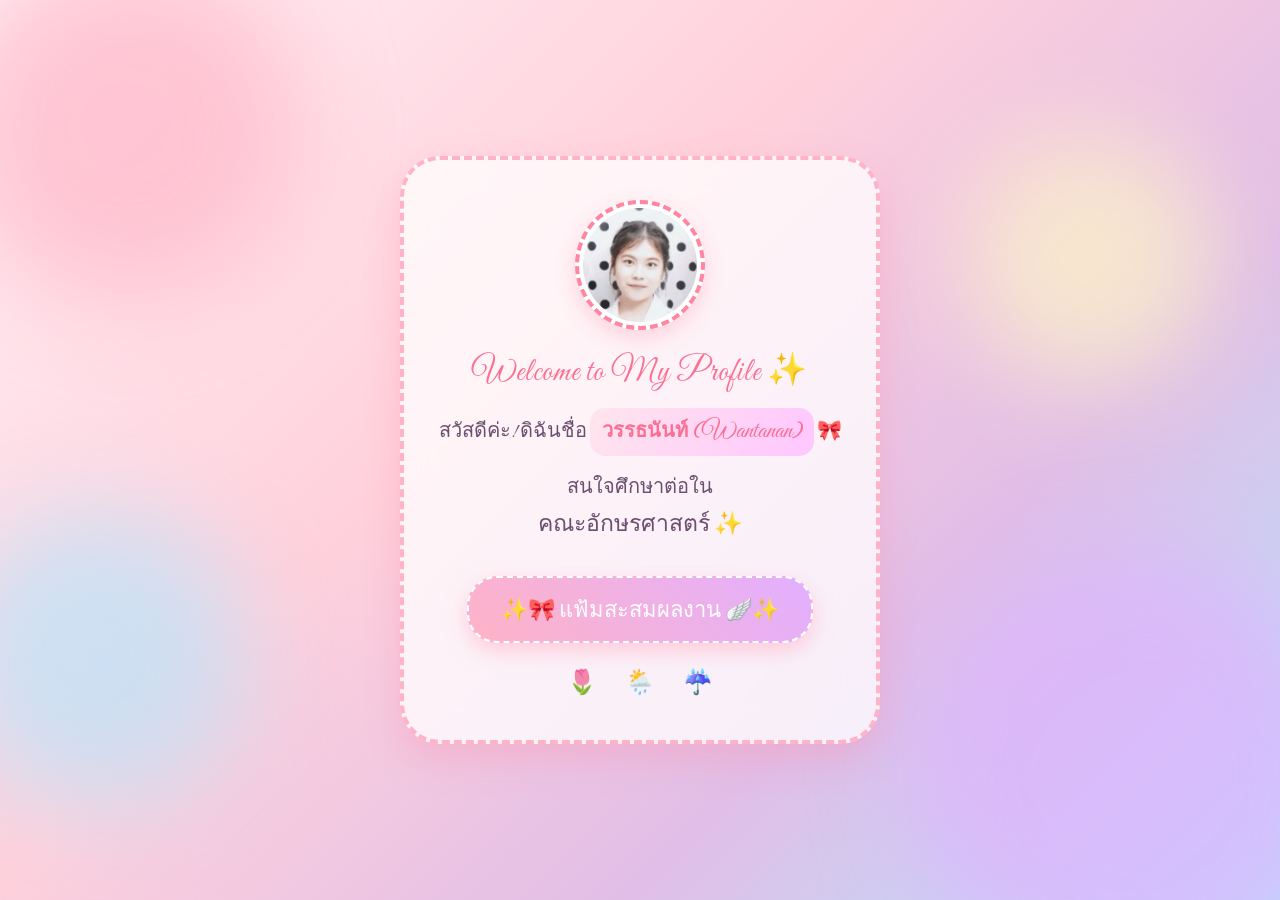
<file: index.html>
<!DOCTYPE html>
<html lang="th">
<head>
<meta charset="UTF-8">
<meta name="viewport" content="width=device-width, initial-scale=1.0">
<title>หน้าแนะนำตัวของวรรธนันท์ 🍭</title>
<link rel="stylesheet" href="https://fonts.googleapis.com/css2?family=Great+Vibes&display=swap">
<style>
  /* กำหนดชื่อ Class สำหรับฟอนต์ Heart Script — ใช้ Great Vibes ทั้งหมด (ทั้งอังกฤษและไทย) */
  .heart-font {
    font-family: 'Great Vibes', cursive;
  }

  :root {
    --pink-soft: #ffe5ec;
    --pink-main: #ffb3c6;
    --pink-accent: #ff85a1;
    --pink-dark: #fb6f92;
    --purple-soft: #e2afff;
    --text-color: #6c4f70;
  }

  * {
    box-sizing: border-box;
    margin: 0;
    padding: 0;
  }

  body {
    background: linear-gradient(135deg, #fff0f5 0%, #ffd1dc 40%, #e1bee7 70%, #b3e5fc 100%);
    font-family: 'Great Vibes', cursive;
    color: var(--text-color);
    min-height: 100vh;
    display: flex;
    justify-content: center;
    align-items: center;
    padding: 20px;
    overflow: hidden;
    position: relative;
  }

  .bg-decorations {
    position: fixed;
    top: 0;
    left: 0;
    width: 100%;
    height: 100%;
    z-index: 0;
    pointer-events: none;
    overflow: hidden;
  }

  .bg-circle {
    position: absolute;
    border-radius: 50%;
    filter: blur(50px);
    opacity: 0.65;
    animation: floatBg 12s ease-in-out infinite alternate;
  }

  .bg-circle-1 {
    width: 350px;
    height: 350px;
    background: #ffb3c6;
    top: -50px;
    left: -50px;
    animation-delay: 0s;
  }

  .bg-circle-2 {
    width: 450px;
    height: 450px;
    background: #e2afff;
    bottom: -100px;
    right: -80px;
    animation-delay: -3s;
  }

  .bg-circle-3 {
    width: 300px;
    height: 300px;
    background: #b3e5fc;
    bottom: 10%;
    left: -50px;
    animation-delay: -6s;
  }

  .bg-circle-4 {
    width: 250px;
    height: 250px;
    background: #fff9c4;
    top: 15%;
    right: 5%;
    animation-delay: -9s;
  }

  @keyframes floatBg {
    0% {
      transform: translate(0, 0) scale(1) rotate(0deg);
    }
    50% {
      transform: translate(30px, 40px) scale(1.1) rotate(180deg);
    }
    100% {
      transform: translate(-20px, 20px) scale(0.95) rotate(360deg);
    }
  }

  .falling-container {
    position: fixed;
    top: 0;
    left: 0;
    width: 100%;
    height: 100%;
    pointer-events: none;
    z-index: 1;
  }

  .falling-item {
    position: absolute;
    top: -50px;
    font-size: 24px;
    animation: fall linear infinite;
    user-select: none;
  }

  @keyframes fall {
    0% {
      transform: translateY(0) rotate(0deg) scale(0.8);
      opacity: 1;
    }
    50% {
      transform: translateY(50vh) rotate(180deg) scale(1.2);
    }
    100% {
      transform: translateY(105vh) rotate(360deg) scale(0.8);
      opacity: 0.2;
    }
  }

  .falling-item:nth-child(1)  { left: 5%;  animation-duration: 6s;  animation-delay: 0s; }
  .falling-item:nth-child(2)  { left: 18%; animation-duration: 8s;  animation-delay: 2s; }
  .falling-item:nth-child(3)  { left: 28%; animation-duration: 7s;  animation-delay: 4s; }
  .falling-item:nth-child(4)  { left: 40%; animation-duration: 9s;  animation-delay: 1s; }
  .falling-item:nth-child(5)  { left: 52%; animation-duration: 6.5s; animation-delay: 3s; }
  .falling-item:nth-child(6)  { left: 65%; animation-duration: 8.5s; animation-delay: 0.5s; }
  .falling-item:nth-child(7)  { left: 78%; animation-duration: 7.5s; animation-delay: 2.5s; }
  .falling-item:nth-child(8)  { left: 88%; animation-duration: 9.5s; animation-delay: 1.5s; }
  .falling-item:nth-child(9)  { left: 95%; animation-duration: 6.8s; animation-delay: 3.5s; }

  .card {
    background: rgba(255, 255, 255, 0.75);
    backdrop-filter: blur(16px);
    -webkit-backdrop-filter: blur(16px);
    border: 4px dashed var(--pink-main);
    border-radius: 40px;
    box-shadow: 0 15px 35px rgba(255, 133, 161, 0.3);
    max-width: 480px;
    width: 100%;
    padding: 40px 30px;
    text-align: center;
    position: relative;
    z-index: 2;
    animation: floatCard 3.5s ease-in-out infinite alternate;
  }

  @keyframes floatCard {
    0% { transform: translateY(0px) rotate(-0.5deg); }
    100% { transform: translateY(-12px) rotate(0.5deg); }
  }

  .avatar-wrapper {
    position: relative;
    width: 130px;
    height: 130px;
    margin: 0 auto 20px auto;
  }

  .avatar-img {
    width: 100%;
    height: 100%;
    object-fit: cover;
    border-radius: 50%;
    border: 4px dashed var(--pink-accent);
    padding: 4px;
    background: #fff;
    box-shadow: 0 8px 20px rgba(251, 111, 146, 0.25);
    animation: avatarBounce 2.5s ease-in-out infinite alternate;
    cursor: pointer;
    transition: transform 0.3s;
  }

  @keyframes avatarBounce {
    0% { transform: translateY(0) scale(1) rotate(0deg); }
    30% { transform: translateY(-6px) scale(1.03) rotate(-3deg); }
    60% { transform: translateY(0) scale(0.98) rotate(3deg); }
    100% { transform: translateY(-10px) scale(1.05) rotate(-2deg); }
  }

  .avatar-img:hover {
    animation: wiggle 0.4s ease-in-out infinite alternate;
  }

  @keyframes wiggle {
    0% { transform: rotate(-12deg) scale(1.12); }
    100% { transform: rotate(12deg) scale(1.12); }
  }

  h1 {
    font-family: 'Great Vibes', cursive;
    color: var(--pink-dark);
    font-size: 32px;
    margin-bottom: 15px;
    font-weight: 400;
    letter-spacing: 1px;
  }

  p {
    font-family: 'Great Vibes', cursive;
    font-size: 20px;
    line-height: 1.7;
    margin-bottom: 16px;
  }

  .highlight {
    background: linear-gradient(120deg, #ffe5ec 0%, #ffc6ff 100%);
    padding: 3px 12px;
    border-radius: 15px;
    font-weight: 600;
    color: var(--pink-dark);
    display: inline-block;
    animation: pulseHighlight 2s infinite alternate;
  }

  .heart-text {
    font-family: 'Great Vibes', cursive;
    font-size: 1.25em;
    font-weight: normal;
  }

  @keyframes pulseHighlight {
    0% { transform: scale(1); }
    100% { transform: scale(1.05); }
  }

  .btn {
    display: inline-block;
    background: linear-gradient(45deg, var(--pink-main), var(--purple-soft));
    color: white;
    text-decoration: none;
    font-family: 'Great Vibes', cursive;
    font-size: 22px;
    font-weight: 400;
    padding: 14px 32px;
    border-radius: 30px;
    box-shadow: 0 8px 20px rgba(255, 179, 198, 0.6);
    transition: all 0.3s ease;
    margin-top: 15px;
    border: 2px dashed #ffffff;
    animation: btnPulse 3s ease-in-out infinite;
  }

  @keyframes btnPulse {
    0%, 100% { transform: scale(1); }
    50% { transform: scale(1.04) rotate(1deg); }
  }

  .btn:hover {
    transform: scale(1.12) rotate(-3deg) !important;
    box-shadow: 0 12px 25px rgba(251, 111, 146, 0.5);
    background: linear-gradient(45deg, var(--purple-soft), var(--pink-dark));
  }

  .social-links {
    margin-top: 25px;
    font-size: 24px;
  }

  .social-links a {
    color: var(--text-color);
    text-decoration: none;
    margin: 0 12px;
    display: inline-block;
    transition: transform 0.2s;
    animation: floatSocial 2s ease-in-out infinite alternate;
  }

  .social-links a:nth-child(1) { animation-delay: 0s; }
  .social-links a:nth-child(2) { animation-delay: 0.3s; }
  .social-links a:nth-child(3) { animation-delay: 0.6s; }

  @keyframes floatSocial {
    0% { transform: translateY(0); }
    100% { transform: translateY(-5px) rotate(5deg); }
  }

  .social-links a:hover {
    transform: scale(1.5) rotate(15deg) !important;
  }
</style>
</head>
<body>

<div class="bg-decorations">
  <div class="bg-circle bg-circle-1"></div>
  <div class="bg-circle bg-circle-2"></div>
  <div class="bg-circle bg-circle-3"></div>
  <div class="bg-circle bg-circle-4"></div>
</div>

<div class="falling-container">
  <div class="falling-item">✨</div>
  <div class="falling-item">🌸</div>
  <div class="falling-item">💖</div>
  <div class="falling-item">🍬</div>
  <div class="falling-item">⭐</div>
  <div class="falling-item">🎀</div>
  <div class="falling-item">🍭</div>
  <div class="falling-item">✨</div>
  <div class="falling-item">🍓</div>
</div>

<div class="card">
  <div class="avatar-wrapper">
    <img src="IMG_4109.png" alt="รูปโปรไฟล์วรรธนันท์" class="avatar-img" title="ลองแตะสิ!">
  </div>

  <h1 class="heart-font">Welcome to My Profile ✨</h1>
  <p>สวัสดีค่ะ! ดิฉันชื่อ <span class="highlight">วรรธนันท์ (<span class="heart-text">Wantanan</span>)</span> 🎀</p>
  <p> สนใจศึกษาต่อใน <br><strong class="heart-text" style="font-size: 1.15em;"> คณะอักษรศาสตร์ ✨</strong></p>

  <a href="portfolio.html" class="btn">✨🎀 แฟ้มสะสมผลงาน 🪽✨</a>

  <div class="social-links">
    <a href="#" title="GitHub">🌷</a>
    <a href="#" title="Instagram">🌦️</a>
    <a href="#" title="Sweet">☔️</a>
  </div>
</div>

</body>
</html>
</file>
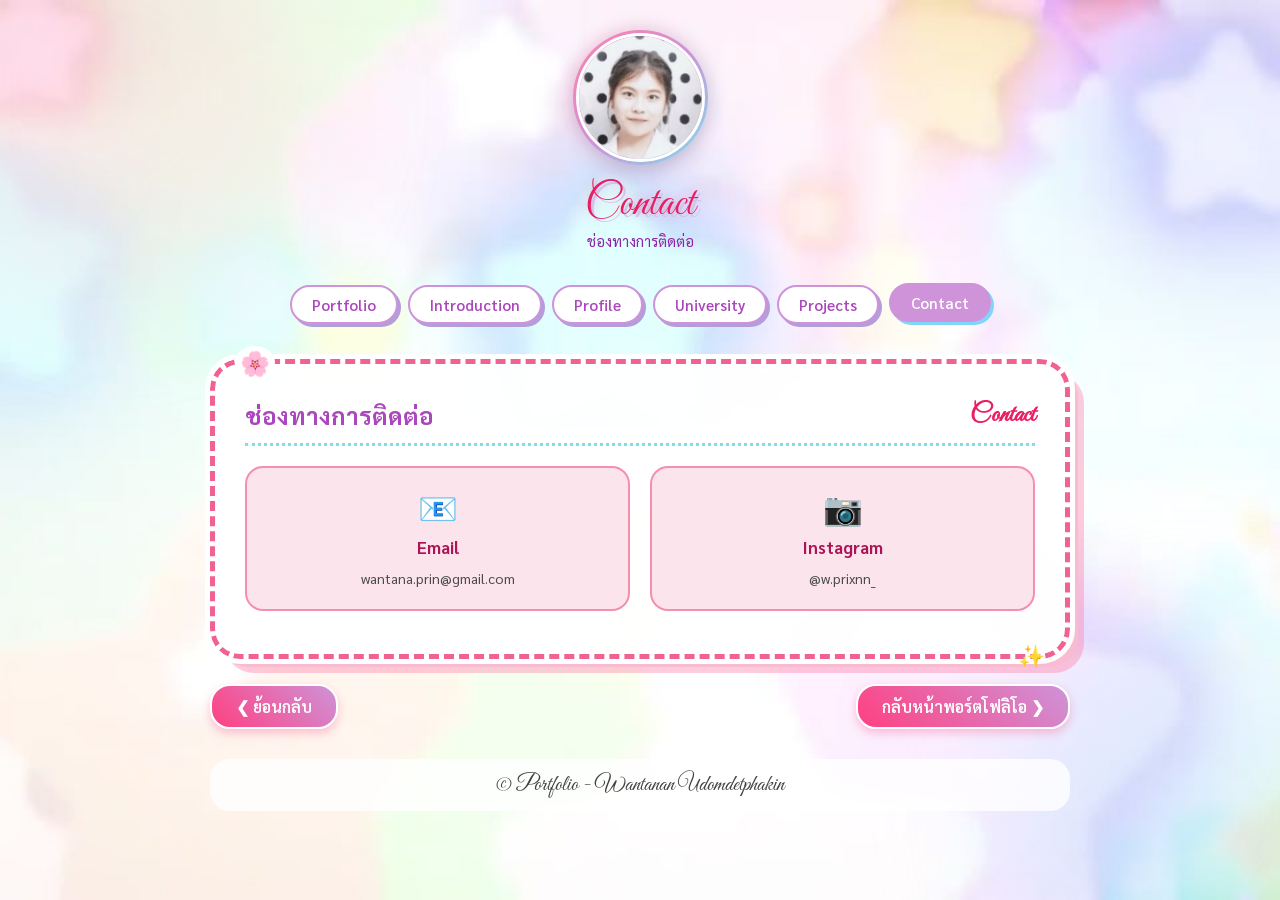
<file: contact.html>
<!DOCTYPE html>
<html lang="th">
<head>
<meta charset="UTF-8">
<meta name="viewport" content="width=device-width, initial-scale=1.0">
<title>Contact - วรรธนันท์ อุดมเดชภาคินทร์</title>
<link rel="stylesheet" href="style.css">
</head>
<body>


<!-- ทรานซิชันเปลี่ยนหน้าแบบดอกไม้บาน -->
<div class="page-fade" id="pageFade">
    <span class="bloom-emoji" style="top:38%; left:30%;">🌸</span>
    <span class="bloom-emoji" style="top:55%; left:65%;">✨</span>
    <span class="bloom-emoji" style="top:30%; left:60%;">💫</span>
    <span class="bloom-emoji" style="top:65%; left:35%;">🌸</span>
</div>

<div class="container">

    <div class="header-wrapper reveal-item">
        <div class="profile-card">
            <img src="IMG_4109.png" alt="รูปโปรไฟล์">
        </div>
        <h1 class="main-title" style="font-size:44px;">Contact</h1>
        <div class="page-tagline">ช่องทางการติดต่อ</div>
    </div>

    <nav class="nav-tabs reveal-item">
        <a class="nav-btn" href="portfolio.html">Portfolio</a>
        <a class="nav-btn" href="introduction.html">Introduction</a>
        <a class="nav-btn" href="profile.html">Profile</a>
        <a class="nav-btn" href="university.html">University</a>
        <a class="nav-btn" href="projects.html">Projects</a>
        <a class="nav-btn active" href="contact.html">Contact</a>
    </nav>

    <div class="box reveal-item">
        <h2>ช่องทางการติดต่อ <span class="fancy-text">Contact</span></h2>

        <div class="skill-grid">
            <a class="skill-card" href="mailto:wantana.prin@gmail.com" style="text-decoration:none; color:inherit; display:block;">
                <div class="skill-icon">📧</div>
                <h3>Email</h3>
                <p>wantana.prin@gmail.com</p>
            </a>
            <a class="skill-card" href="https://www.instagram.com/w.prixnn_?stkn=dXBid3FpeHdpMTJ2&utm_source=qr" target="_blank" rel="noopener" style="text-decoration:none; color:inherit; display:block;">
                <div class="skill-icon">📷</div>
                <h3>Instagram</h3>
                <p>@w.prixnn_</p>
            </a>
        </div>
    </div>

    <div class="controls reveal-item">
        <a class="btn" href="projects.html">❮ ย้อนกลับ</a>
        <a class="btn" href="portfolio.html">กลับหน้าพอร์ตโฟลิโอ ❯</a>
    </div>

    <div class="footer reveal-item">
        © Portfolio - Wantanan Udomdetphakin
    </div>

</div>



<script>
// ทรานซิชันดอกไม้บานก่อนเปลี่ยนหน้า แล้วค่อยพาไปหน้าใหม่
document.querySelectorAll('a[href$=".html"]').forEach(function (link) {
    link.addEventListener('click', function (e) {
        var href = this.getAttribute('href');
        if (!href || href.startsWith('http')) return;
        e.preventDefault();
        document.body.classList.add('page-leaving');
        setTimeout(function () { window.location.href = href; }, 800);
    });
});
</script>
</body>
</html>
</file>
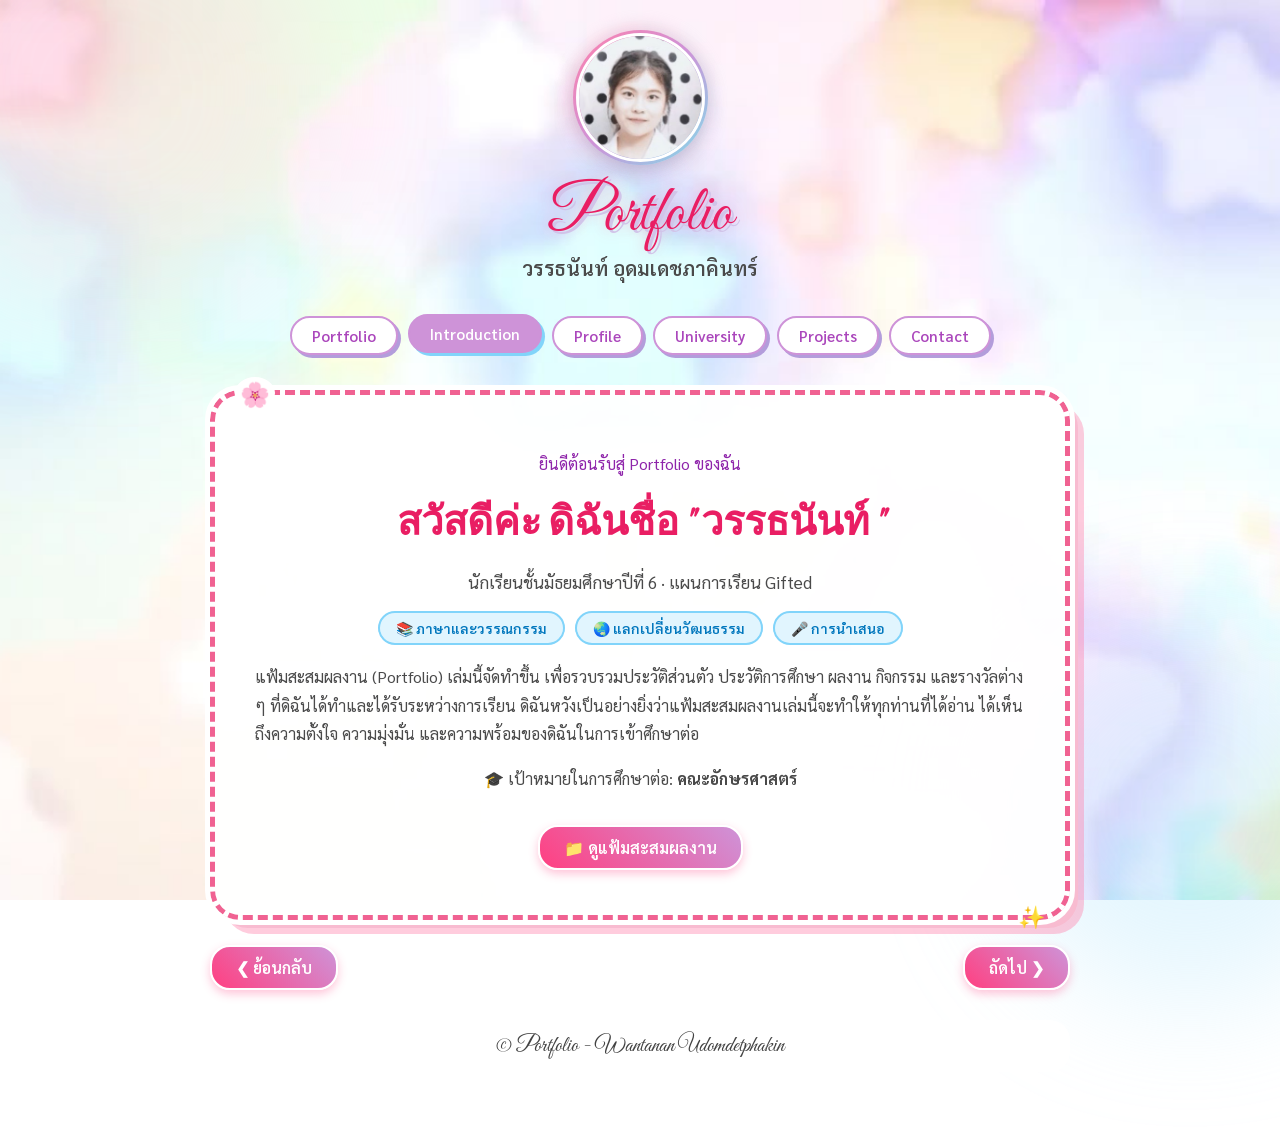
<file: introduction.html>
<!DOCTYPE html>
<html lang="th">
<head>
<meta charset="UTF-8">
<meta name="viewport" content="width=device-width, initial-scale=1.0">
<title>Introduction - วรรธนันท์ อุดมเดชภาคินทร์</title>
<link rel="stylesheet" href="style.css">
</head>
<body>


<!-- ทรานซิชันเปลี่ยนหน้าแบบดอกไม้บาน -->
<div class="page-fade" id="pageFade">
    <span class="bloom-emoji" style="top:38%; left:30%;">🌸</span>
    <span class="bloom-emoji" style="top:55%; left:65%;">✨</span>
    <span class="bloom-emoji" style="top:30%; left:60%;">💫</span>
    <span class="bloom-emoji" style="top:65%; left:35%;">🌸</span>
</div>

<div class="container">

    <div class="header-wrapper reveal-item">
        <div class="profile-card">
            <img src="IMG_4109.png" alt="รูปโปรไฟล์">
        </div>
        <h1 class="main-title">Portfolio</h1>
        <div class="sub-name">วรรธนันท์ อุดมเดชภาคินทร์</div>
    </div>

    <nav class="nav-tabs reveal-item">
        <a class="nav-btn" href="portfolio.html">Portfolio</a>
        <a class="nav-btn active" href="introduction.html">Introduction</a>
        <a class="nav-btn" href="profile.html">Profile</a>
        <a class="nav-btn" href="university.html">University</a>
        <a class="nav-btn" href="projects.html">Projects</a>
        <a class="nav-btn" href="contact.html">Contact</a>
    </nav>

    <div class="box reveal-item">
        <div class="hero">
            <p class="hero-intro" style="font-size:16px; color:#8E24AA; margin:0;">ยินดีต้อนรับสู่ Portfolio ของฉัน</p>
            <h2 class="greeting" style="border:none; justify-content:center;">สวัสดีค่ะ ดิฉันชื่อ " วรรธนันท์ "</h2>
            <div class="role">นักเรียนชั้นมัธยมศึกษาปีที่ 6 · แผนการเรียน Gifted</div>

            <div class="chip-row">
                <span class="chip">📚 ภาษาและวรรณกรรม</span>
                <span class="chip">🌏 แลกเปลี่ยนวัฒนธรรม</span>
                <span class="chip">🎤 การนำเสนอ</span>
            </div>

            <p style="text-align:left; margin-top:18px;">
                แฟ้มสะสมผลงาน (Portfolio) เล่มนี้จัดทำขึ้น เพื่อรวบรวมประวัติส่วนตัว ประวัติการศึกษา ผลงาน กิจกรรม
                และรางวัลต่าง ๆ ที่ดิฉันได้ทำและได้รับระหว่างการเรียน ดิฉันหวังเป็นอย่างยิ่งว่าแฟ้มสะสมผลงานเล่มนี้จะทำให้ทุกท่านที่ได้อ่าน
                ได้เห็นถึงความตั้งใจ ความมุ่งมั่น และความพร้อมของดิฉันในการเข้าศึกษาต่อ
            </p>

            <p class="goal">🎓 เป้าหมายในการศึกษาต่อ: <b>คณะอักษรศาสตร์</b></p>

            <a class="btn" href="portfolio.html" style="margin-top:15px;">📁 ดูแฟ้มสะสมผลงาน</a>
        </div>
    </div>

    <div class="controls reveal-item">
        <a class="btn" href="portfolio.html">❮ ย้อนกลับ</a>
        <a class="btn" href="profile.html">ถัดไป ❯</a>
    </div>

    <div class="footer reveal-item">
        © Portfolio - Wantanan Udomdetphakin
    </div>

</div>



<script>
// ทรานซิชันดอกไม้บานก่อนเปลี่ยนหน้า แล้วค่อยพาไปหน้าใหม่
document.querySelectorAll('a[href$=".html"]').forEach(function (link) {
    link.addEventListener('click', function (e) {
        var href = this.getAttribute('href');
        if (!href || href.startsWith('http')) return;
        e.preventDefault();
        document.body.classList.add('page-leaving');
        setTimeout(function () { window.location.href = href; }, 800);
    });
});
</script>
</body>
</html>
</file>
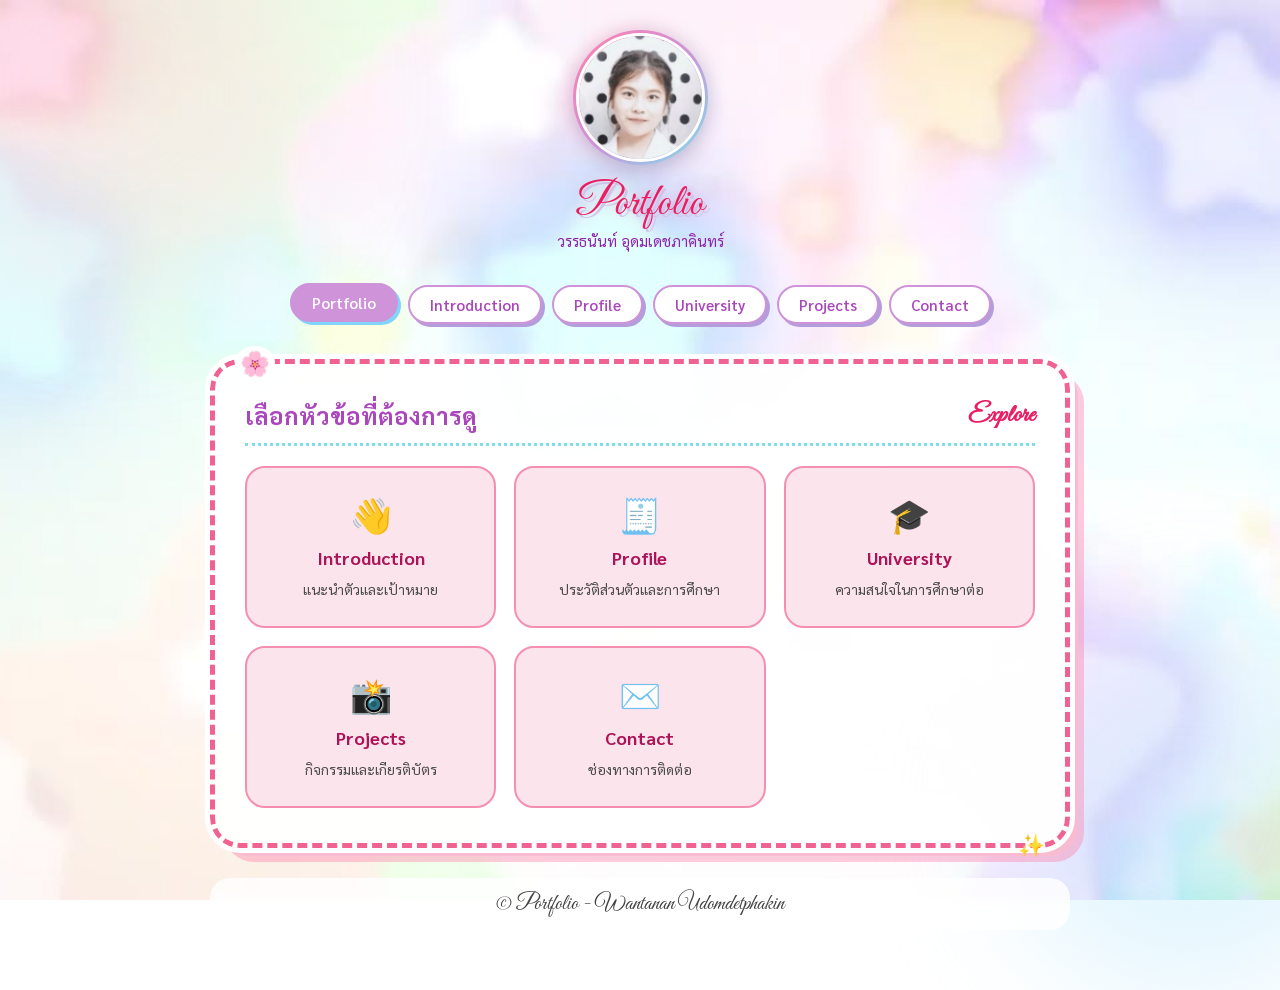
<file: portfolio.html>
<!DOCTYPE html>
<html lang="th">
<head>
<meta charset="UTF-8">
<meta name="viewport" content="width=device-width, initial-scale=1.0">
<title>Portfolio - วรรธนันท์ อุดมเดชภาคินทร์</title>
<link rel="stylesheet" href="style.css">
<style>
/* ==================== ม่านเปิดหน้า Portfolio (เก็บไว้เฉพาะ index<->portfolio) ==================== */
.entrance-overlay {
    position: fixed;
    inset: 0;
    z-index: 9999;
    display: flex;
    pointer-events: none;
}

.entrance-panel {
    flex: 1;
    height: 100%;
    display: flex;
    align-items: center;
    justify-content: center;
    position: relative;
    overflow: hidden;
}

.entrance-panel.left {
    background: linear-gradient(135deg, #F48FB1 0%, #CE93D8 100%);
    justify-content: flex-end;
}

.entrance-panel.right {
    background: linear-gradient(135deg, #80DEEA 0%, #B39DDB 100%);
    justify-content: flex-start;
}

.entrance-logo-wrap {
    display: flex;
    align-items: center;
}

.entrance-logo {
    font-family: 'Great Vibes', cursive;
    font-weight: 400;
    font-style: normal;
    font-size: 56px;
    color: #ffffff;
    letter-spacing: 2px;
    text-shadow: 0 0 25px rgba(255, 255, 255, 0.7);
    opacity: 0;
    animation: logoAppear 1.1s ease forwards 0.25s;
}

.entrance-panel.left .entrance-logo { transform-origin: right center; }
.entrance-panel.right .entrance-logo { transform-origin: left center; }

@keyframes logoAppear {
    0% { opacity: 0; transform: scale(0.6); letter-spacing: 8px; }
    60% { opacity: 1; }
    100% { opacity: 1; transform: scale(1); letter-spacing: 2px; }
}

.sparkle {
    position: absolute;
    color: #ffffff;
    opacity: 0;
    font-size: 18px;
    animation: sparkleFloat 2.2s ease-in-out infinite;
}

@keyframes sparkleFloat {
    0% { opacity: 0; transform: translateY(10px) scale(0.5) rotate(0deg); }
    40% { opacity: 1; }
    100% { opacity: 0; transform: translateY(-60px) scale(1.1) rotate(90deg); }
}

body.entrance-run .entrance-overlay {
    animation: overlayGone 0.1s linear forwards 1.5s;
}

body.entrance-run .entrance-panel.left {
    animation: panelOutLeft 0.9s cubic-bezier(0.76, 0, 0.24, 1) forwards 0.9s;
}

body.entrance-run .entrance-panel.right {
    animation: panelOutRight 0.9s cubic-bezier(0.76, 0, 0.24, 1) forwards 0.9s;
}

@keyframes panelOutLeft { to { transform: translateX(-100%); } }
@keyframes panelOutRight { to { transform: translateX(100%); } }
@keyframes overlayGone { to { visibility: hidden; } }

/* เนื้อหาหน้านี้ต้องรอม่านเปิดก่อนค่อยปรากฏ (ทับค่า .reveal-item แบบธรรมดาจาก style.css) */
.reveal-item { opacity: 0; animation: none; }

body.entrance-run .reveal-item {
    animation-name: riseIn;
    animation-duration: 0.85s;
    animation-timing-function: cubic-bezier(0.22, 1, 0.36, 1);
    animation-fill-mode: forwards;
}

body.entrance-run .header-wrapper.reveal-item { animation-delay: 1.05s; }
body.entrance-run .nav-tabs.reveal-item       { animation-delay: 1.25s; }
body.entrance-run .box.reveal-item            { animation-delay: 1.4s; }
body.entrance-run .controls.reveal-item       { animation-delay: 1.6s; }
body.entrance-run .footer.reveal-item         { animation-delay: 1.72s; }

@media (prefers-reduced-motion: reduce) {
    .entrance-overlay { display: none; }
    .reveal-item { opacity: 1 !important; animation: none !important; }
}
</style>
</head>
<body>

<!-- ม่านเปิดเว็บแบบอลังการ -->
<div class="entrance-overlay" id="entranceOverlay">
    <div class="entrance-panel left">
        <div class="entrance-logo-wrap">
            <span class="entrance-logo">Port</span>
        </div>
        <span class="sparkle" style="top:30%; right:20%; animation-delay:0.2s;">✨</span>
        <span class="sparkle" style="top:60%; right:35%; animation-delay:0.8s;">🌸</span>
        <span class="sparkle" style="top:45%; right:10%; animation-delay:1.3s;">✨</span>
    </div>
    <div class="entrance-panel right">
        <div class="entrance-logo-wrap">
            <span class="entrance-logo">folio</span>
        </div>
        <span class="sparkle" style="top:35%; left:15%; animation-delay:0.4s;">🌸</span>
        <span class="sparkle" style="top:65%; left:30%; animation-delay:1s;">✨</span>
        <span class="sparkle" style="top:50%; left:45%; animation-delay:1.5s;">✨</span>
    </div>
</div>

<!-- ทรานซิชันเปลี่ยนหน้าแบบดอกไม้บาน (ใช้ตอนออกจากหน้านี้ไปหน้าอื่น) -->
<div class="page-fade" id="pageFade">
    <span class="bloom-emoji" style="top:38%; left:30%;">🌸</span>
    <span class="bloom-emoji" style="top:55%; left:65%;">✨</span>
    <span class="bloom-emoji" style="top:30%; left:60%;">💫</span>
    <span class="bloom-emoji" style="top:65%; left:35%;">🌸</span>
</div>

<div class="container">

    <div class="header-wrapper reveal-item">
        <div class="profile-card">
            <img src="IMG_4109.png" alt="รูปโปรไฟล์">
        </div>
        <h1 class="main-title" style="font-size:44px;">Portfolio</h1>
        <div class="page-tagline">วรรธนันท์ อุดมเดชภาคินทร์</div>
    </div>

    <nav class="nav-tabs reveal-item">
        <a class="nav-btn active" href="portfolio.html">Portfolio</a>
        <a class="nav-btn" href="introduction.html">Introduction</a>
        <a class="nav-btn" href="profile.html">Profile</a>
        <a class="nav-btn" href="university.html">University</a>
        <a class="nav-btn" href="projects.html">Projects</a>
        <a class="nav-btn" href="contact.html">Contact</a>
    </nav>

    <div class="box reveal-item">
        <h2>เลือกหัวข้อที่ต้องการดู <span class="fancy-text">Explore</span></h2>

        <div class="hub-grid">
            <a class="hub-card" href="introduction.html">
                <div class="hub-icon">👋</div>
                <h3>Introduction</h3>
                <p>แนะนำตัวและเป้าหมาย</p>
            </a>
            <a class="hub-card" href="profile.html">
                <div class="hub-icon">🧾</div>
                <h3>Profile</h3>
                <p>ประวัติส่วนตัวและการศึกษา</p>
            </a>
            <a class="hub-card" href="university.html">
                <div class="hub-icon">🎓</div>
                <h3>University</h3>
                <p>ความสนใจในการศึกษาต่อ</p>
            </a>
            <a class="hub-card" href="projects.html">
                <div class="hub-icon">📸</div>
                <h3>Projects</h3>
                <p>กิจกรรมและเกียรติบัตร</p>
            </a>
            <a class="hub-card" href="contact.html">
                <div class="hub-icon">✉️</div>
                <h3>Contact</h3>
                <p>ช่องทางการติดต่อ</p>
            </a>
        </div>
    </div>

    <div class="footer reveal-item">
        © Portfolio - Wantanan Udomdetphakin
    </div>

</div>


<script>
// เริ่มลำดับการเปิดม่านอลังการทันทีที่โหลดหน้าเว็บ
document.body.classList.add('entrance-run');
</script>

<script>
// ทรานซิชันดอกไม้บานก่อนออกไปหน้าอื่น (ไม่ใช้ม่านอีกแล้ว)
document.querySelectorAll('a[href$=".html"]').forEach(function (link) {
    link.addEventListener('click', function (e) {
        var href = this.getAttribute('href');
        if (!href || href.startsWith('http')) return;
        e.preventDefault();
        document.body.classList.add('page-leaving');
        setTimeout(function () { window.location.href = href; }, 800);
    });
});
</script>
</body>
</html>
</file>
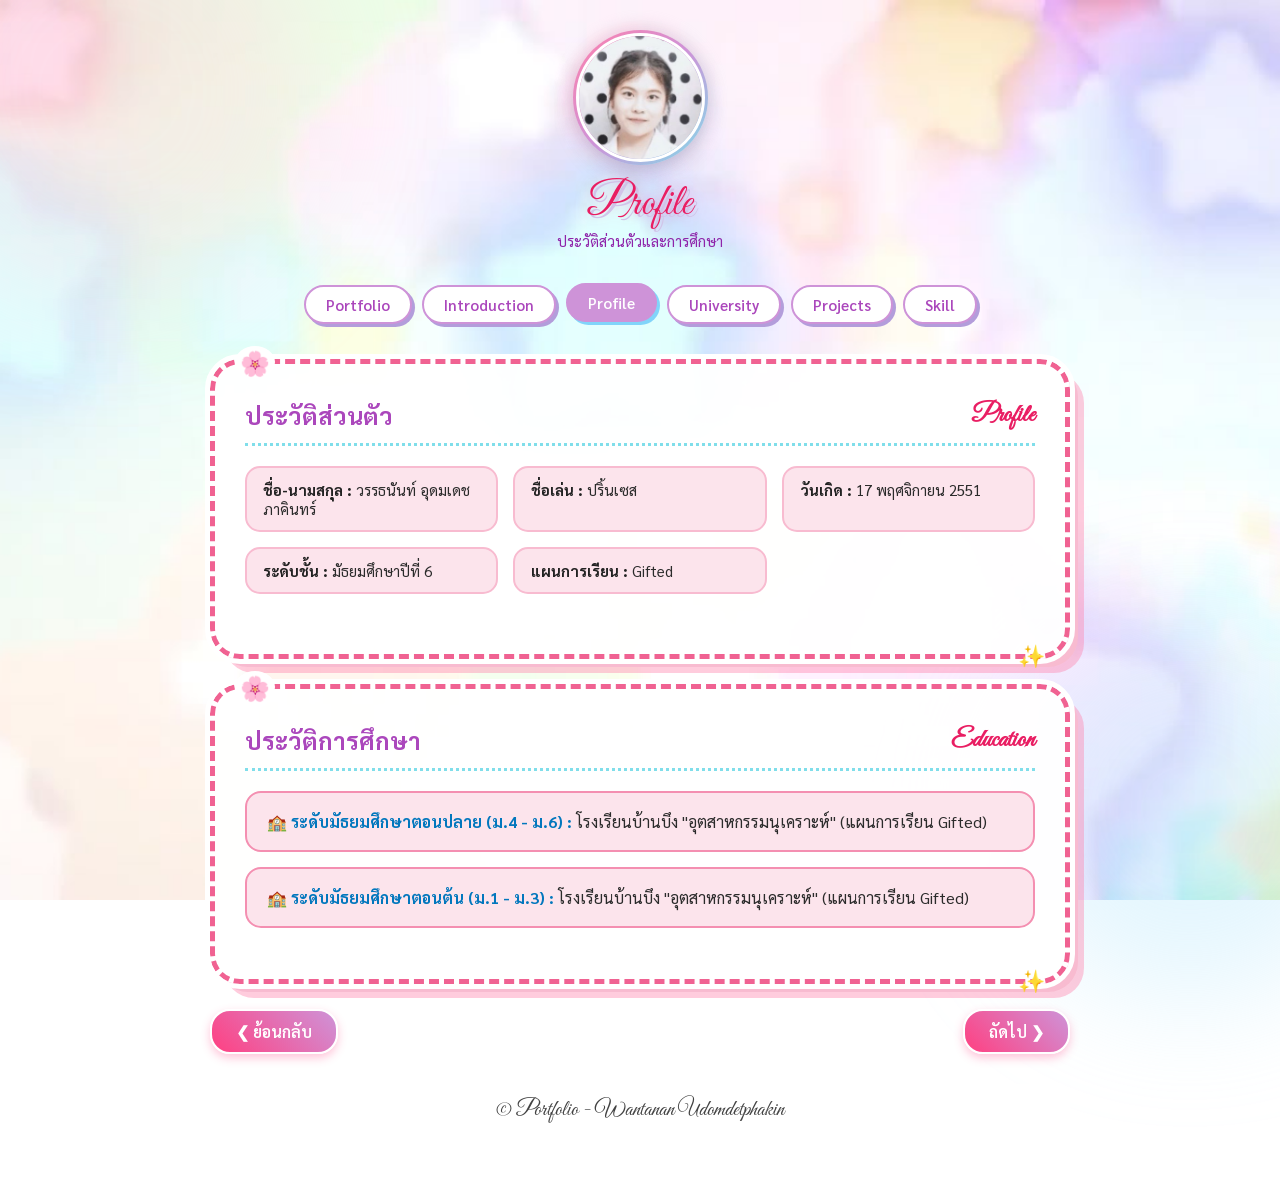
<file: profile.html>
<!DOCTYPE html>
<html lang="th">
<head>
<meta charset="UTF-8">
<meta name="viewport" content="width=device-width, initial-scale=1.0">
<title>Profile - วรรธนันท์ อุดมเดชภาคินทร์</title>
<link rel="stylesheet" href="style.css">
</head>
<body>


<!-- ทรานซิชันเปลี่ยนหน้าแบบดอกไม้บาน -->
<div class="page-fade" id="pageFade">
    <span class="bloom-emoji" style="top:38%; left:30%;">🌸</span>
    <span class="bloom-emoji" style="top:55%; left:65%;">✨</span>
    <span class="bloom-emoji" style="top:30%; left:60%;">💫</span>
    <span class="bloom-emoji" style="top:65%; left:35%;">🌸</span>
</div>

<div class="container">

    <div class="header-wrapper reveal-item">
        <div class="profile-card">
            <img src="IMG_4109.png" alt="รูปโปรไฟล์">
        </div>
        <h1 class="main-title" style="font-size:44px;">Profile</h1>
        <div class="page-tagline">ประวัติส่วนตัวและการศึกษา</div>
    </div>

    <nav class="nav-tabs reveal-item">
        <a class="nav-btn" href="portfolio.html">Portfolio</a>
        <a class="nav-btn" href="introduction.html">Introduction</a>
        <a class="nav-btn active" href="profile.html">Profile</a>
        <a class="nav-btn" href="university.html">University</a>
        <a class="nav-btn" href="projects.html">Projects</a>
        <a class="nav-btn" href="skill.html">Skill</a>
    </nav>

    <div class="box reveal-item">
        <h2>ประวัติส่วนตัว <span class="fancy-text">Profile</span></h2>
        <div class="info-grid">
            <div class="info-item"><b>ชื่อ-นามสกุล :</b> วรรธนันท์ อุดมเดชภาคินทร์</div>
            <div class="info-item"><b>ชื่อเล่น :</b> ปริ้นเซส</div>
            <div class="info-item"><b>วันเกิด :</b> 17 พฤศจิกายน 2551</div>
            <div class="info-item"><b>ระดับชั้น :</b> มัธยมศึกษาปีที่ 6</div>
            <div class="info-item"><b>แผนการเรียน :</b> Gifted</div>
        </div>
    </div>

    <div class="box reveal-item" style="margin-top:25px;">
        <h2>ประวัติการศึกษา <span class="fancy-text">Education</span></h2>
        <div class="edu-lines">
            <div class="edu-line">
                <b>🏫 ระดับมัธยมศึกษาตอนปลาย (ม.4 - ม.6) :</b> โรงเรียนบ้านบึง "อุตสาหกรรมนุเคราะห์" (แผนการเรียน Gifted)
            </div>
            <div class="edu-line">
                <b>🏫 ระดับมัธยมศึกษาตอนต้น (ม.1 - ม.3) :</b> โรงเรียนบ้านบึง "อุตสาหกรรมนุเคราะห์" (แผนการเรียน Gifted)
            </div>
        </div>
    </div>

    <div class="controls reveal-item">
        <a class="btn" href="introduction.html">❮ ย้อนกลับ</a>
        <a class="btn" href="university.html">ถัดไป ❯</a>
    </div>

    <div class="footer reveal-item">
        © Portfolio - Wantanan Udomdetphakin
    </div>

</div>



<script>
// ทรานซิชันดอกไม้บานก่อนเปลี่ยนหน้า แล้วค่อยพาไปหน้าใหม่
document.querySelectorAll('a[href$=".html"]').forEach(function (link) {
    link.addEventListener('click', function (e) {
        var href = this.getAttribute('href');
        if (!href || href.startsWith('http')) return;
        e.preventDefault();
        document.body.classList.add('page-leaving');
        setTimeout(function () { window.location.href = href; }, 800);
    });
});
</script>
</body>
</html>
</file>
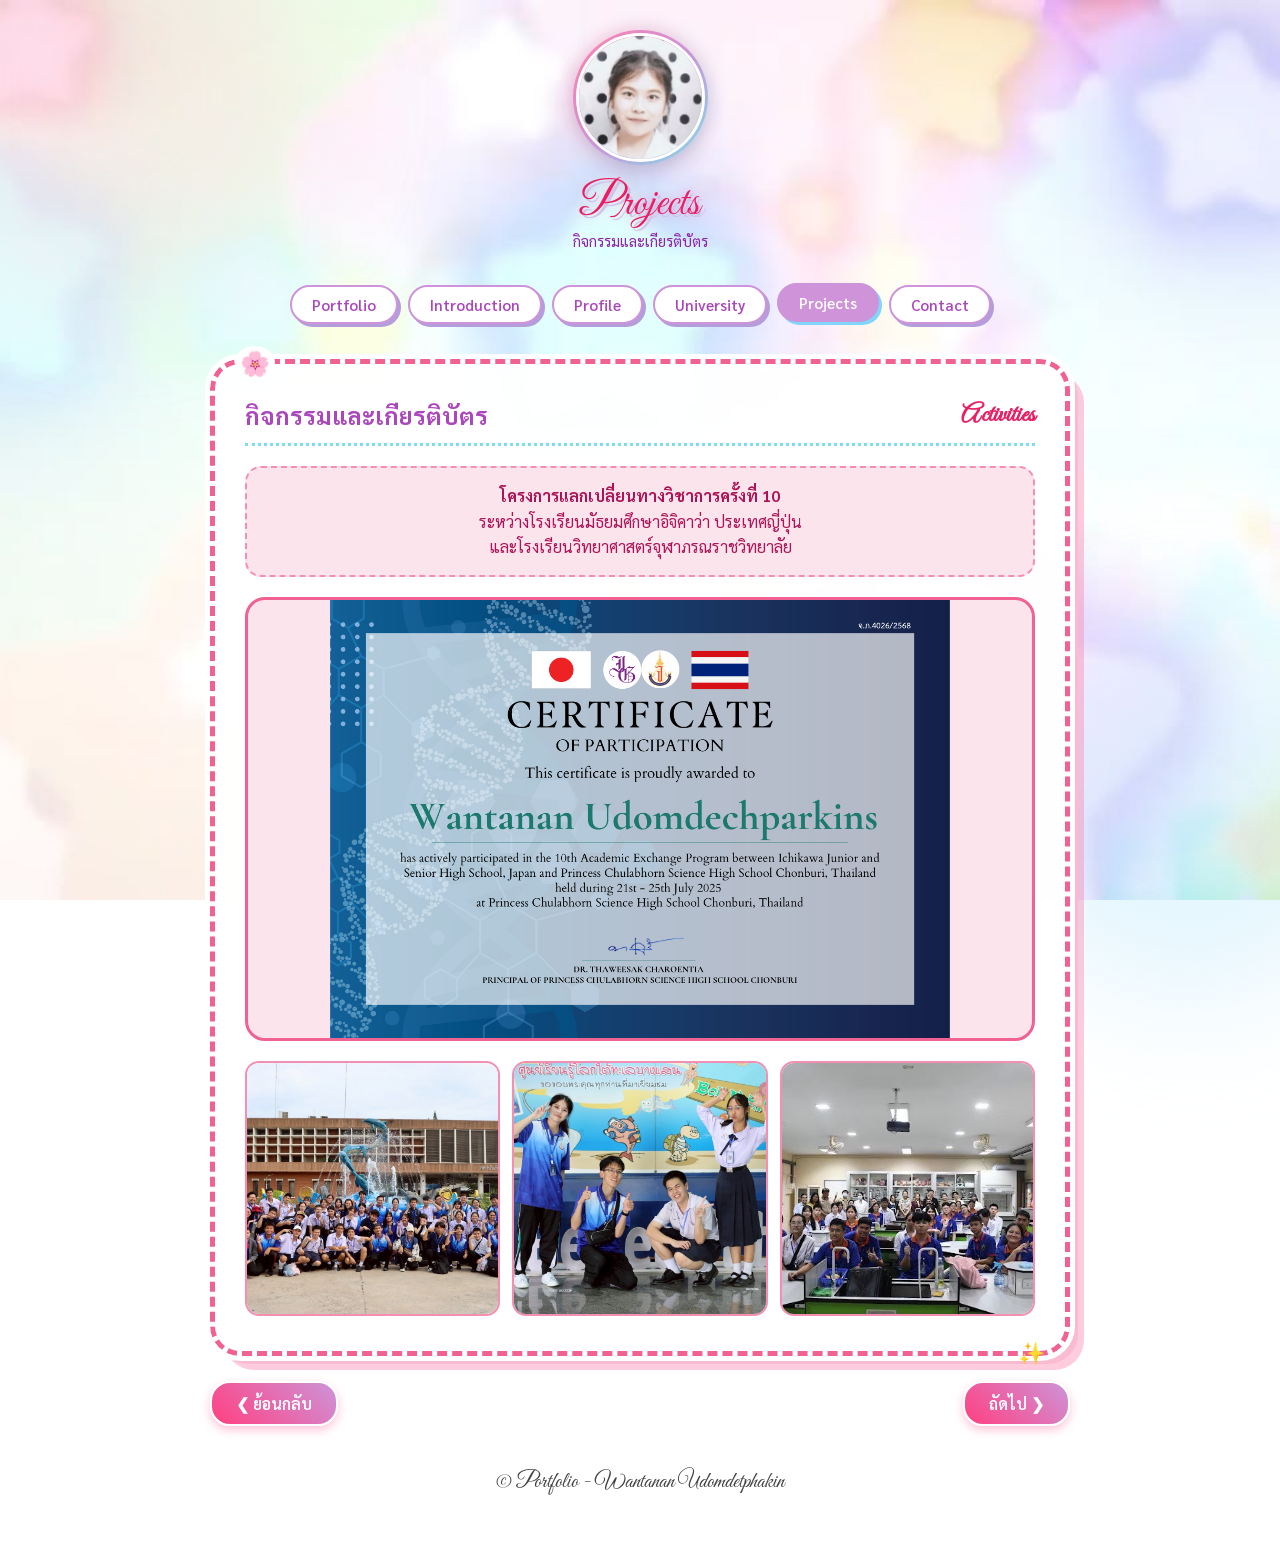
<file: projects.html>
<!DOCTYPE html>
<html lang="th">
<head>
<meta charset="UTF-8">
<meta name="viewport" content="width=device-width, initial-scale=1.0">
<title>Projects - วรรธนันท์ อุดมเดชภาคินทร์</title>
<link rel="stylesheet" href="style.css">
</head>
<body>


<!-- ทรานซิชันเปลี่ยนหน้าแบบดอกไม้บาน -->
<div class="page-fade" id="pageFade">
    <span class="bloom-emoji" style="top:38%; left:30%;">🌸</span>
    <span class="bloom-emoji" style="top:55%; left:65%;">✨</span>
    <span class="bloom-emoji" style="top:30%; left:60%;">💫</span>
    <span class="bloom-emoji" style="top:65%; left:35%;">🌸</span>
</div>

<div class="container">

    <div class="header-wrapper reveal-item">
        <div class="profile-card">
            <img src="IMG_4109.png" alt="รูปโปรไฟล์">
        </div>
        <h1 class="main-title" style="font-size:44px;">Projects</h1>
        <div class="page-tagline">กิจกรรมและเกียรติบัตร</div>
    </div>

    <nav class="nav-tabs reveal-item">
        <a class="nav-btn" href="portfolio.html">Portfolio</a>
        <a class="nav-btn" href="introduction.html">Introduction</a>
        <a class="nav-btn" href="profile.html">Profile</a>
        <a class="nav-btn" href="university.html">University</a>
        <a class="nav-btn active" href="projects.html">Projects</a>
        <a class="nav-btn" href="contact.html">Contact</a>
    </nav>

    <div class="box reveal-item">
        <h2>กิจกรรมและเกียรติบัตร <span class="fancy-text">Activities</span></h2>

        <div class="exchange-title">
            <b>โครงการแลกเปลี่ยนทางวิชาการครั้งที่ 10</b><br>
            ระหว่างโรงเรียนมัธยมศึกษาอิจิคาว่า ประเทศญี่ปุ่น<br>
            และโรงเรียนวิทยาศาสตร์จุฬาภรณราชวิทยาลัย
        </div>

        <div class="cert-box">
            <img src="IMG_4630.PNG" alt="เกียรติบัตร">
        </div>

        <div class="photo-grid">
            <div class="photo-box">
                <img src="IMG_4782.JPG" alt="รูปกิจกรรม 1">
            </div>
            <div class="photo-box">
                <img src="IMG_4781.JPG" alt="รูปกิจกรรม 2">
            </div>
            <div class="photo-box">
                <img src="IMG_4779.JPG" alt="รูปกิจกรรม 3">
            </div>
        </div>
    </div>

    <div class="controls reveal-item">
        <a class="btn" href="university.html">❮ ย้อนกลับ</a>
        <a class="btn" href="contact.html">ถัดไป ❯</a>
    </div>

    <div class="footer reveal-item">
        © Portfolio - Wantanan Udomdetphakin
    </div>

</div>



<script>
// ทรานซิชันดอกไม้บานก่อนเปลี่ยนหน้า แล้วค่อยพาไปหน้าใหม่
document.querySelectorAll('a[href$=".html"]').forEach(function (link) {
    link.addEventListener('click', function (e) {
        var href = this.getAttribute('href');
        if (!href || href.startsWith('http')) return;
        e.preventDefault();
        document.body.classList.add('page-leaving');
        setTimeout(function () { window.location.href = href; }, 800);
    });
});
</script>
</body>
</html>
</file>
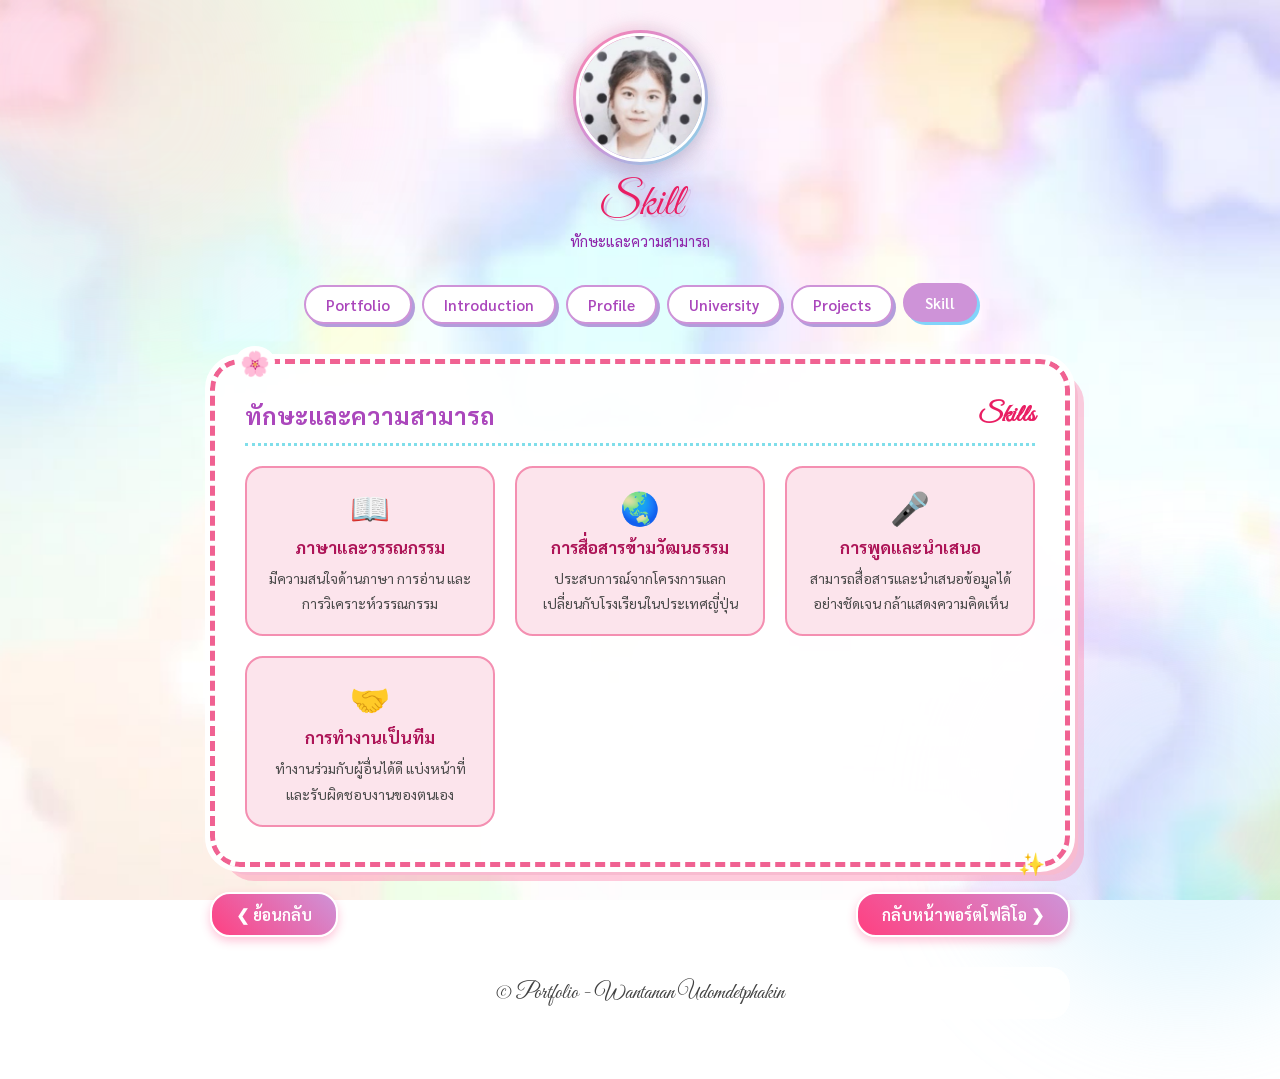
<file: skill.html>
<!DOCTYPE html>
<html lang="th">
<head>
<meta charset="UTF-8">
<meta name="viewport" content="width=device-width, initial-scale=1.0">
<title>Skill - วรรธนันท์ อุดมเดชภาคินทร์</title>
<link rel="stylesheet" href="style.css">
</head>
<body>


<!-- ทรานซิชันเปลี่ยนหน้าแบบดอกไม้บาน -->
<div class="page-fade" id="pageFade">
    <span class="bloom-emoji" style="top:38%; left:30%;">🌸</span>
    <span class="bloom-emoji" style="top:55%; left:65%;">✨</span>
    <span class="bloom-emoji" style="top:30%; left:60%;">💫</span>
    <span class="bloom-emoji" style="top:65%; left:35%;">🌸</span>
</div>

<div class="container">

    <div class="header-wrapper reveal-item">
        <div class="profile-card">
            <img src="IMG_4109.png" alt="รูปโปรไฟล์">
        </div>
        <h1 class="main-title" style="font-size:44px;">Skill</h1>
        <div class="page-tagline">ทักษะและความสามารถ</div>
    </div>

    <nav class="nav-tabs reveal-item">
        <a class="nav-btn" href="portfolio.html">Portfolio</a>
        <a class="nav-btn" href="introduction.html">Introduction</a>
        <a class="nav-btn" href="profile.html">Profile</a>
        <a class="nav-btn" href="university.html">University</a>
        <a class="nav-btn" href="projects.html">Projects</a>
        <a class="nav-btn active" href="skill.html">Skill</a>
    </nav>

    <div class="box reveal-item">
        <h2>ทักษะและความสามารถ <span class="fancy-text">Skills</span></h2>

        <!-- ตัวอย่างเนื้อหา แก้ไข/เพิ่มเติมได้ตามทักษะจริงของน้อง -->
        <div class="skill-grid">
            <div class="skill-card">
                <div class="skill-icon">📖</div>
                <h3>ภาษาและวรรณกรรม</h3>
                <p>มีความสนใจด้านภาษา การอ่าน และการวิเคราะห์วรรณกรรม</p>
            </div>
            <div class="skill-card">
                <div class="skill-icon">🌏</div>
                <h3>การสื่อสารข้ามวัฒนธรรม</h3>
                <p>ประสบการณ์จากโครงการแลกเปลี่ยนกับโรงเรียนในประเทศญี่ปุ่น</p>
            </div>
            <div class="skill-card">
                <div class="skill-icon">🎤</div>
                <h3>การพูดและนำเสนอ</h3>
                <p>สามารถสื่อสารและนำเสนอข้อมูลได้อย่างชัดเจน กล้าแสดงความคิดเห็น</p>
            </div>
            <div class="skill-card">
                <div class="skill-icon">🤝</div>
                <h3>การทำงานเป็นทีม</h3>
                <p>ทำงานร่วมกับผู้อื่นได้ดี แบ่งหน้าที่และรับผิดชอบงานของตนเอง</p>
            </div>
        </div>
    </div>

    <div class="controls reveal-item">
        <a class="btn" href="projects.html">❮ ย้อนกลับ</a>
        <a class="btn" href="portfolio.html">กลับหน้าพอร์ตโฟลิโอ ❯</a>
    </div>

    <div class="footer reveal-item">
        © Portfolio - Wantanan Udomdetphakin
    </div>

</div>



<script>
// ทรานซิชันดอกไม้บานก่อนเปลี่ยนหน้า แล้วค่อยพาไปหน้าใหม่
document.querySelectorAll('a[href$=".html"]').forEach(function (link) {
    link.addEventListener('click', function (e) {
        var href = this.getAttribute('href');
        if (!href || href.startsWith('http')) return;
        e.preventDefault();
        document.body.classList.add('page-leaving');
        setTimeout(function () { window.location.href = href; }, 800);
    });
});
</script>
</body>
</html>
</file>
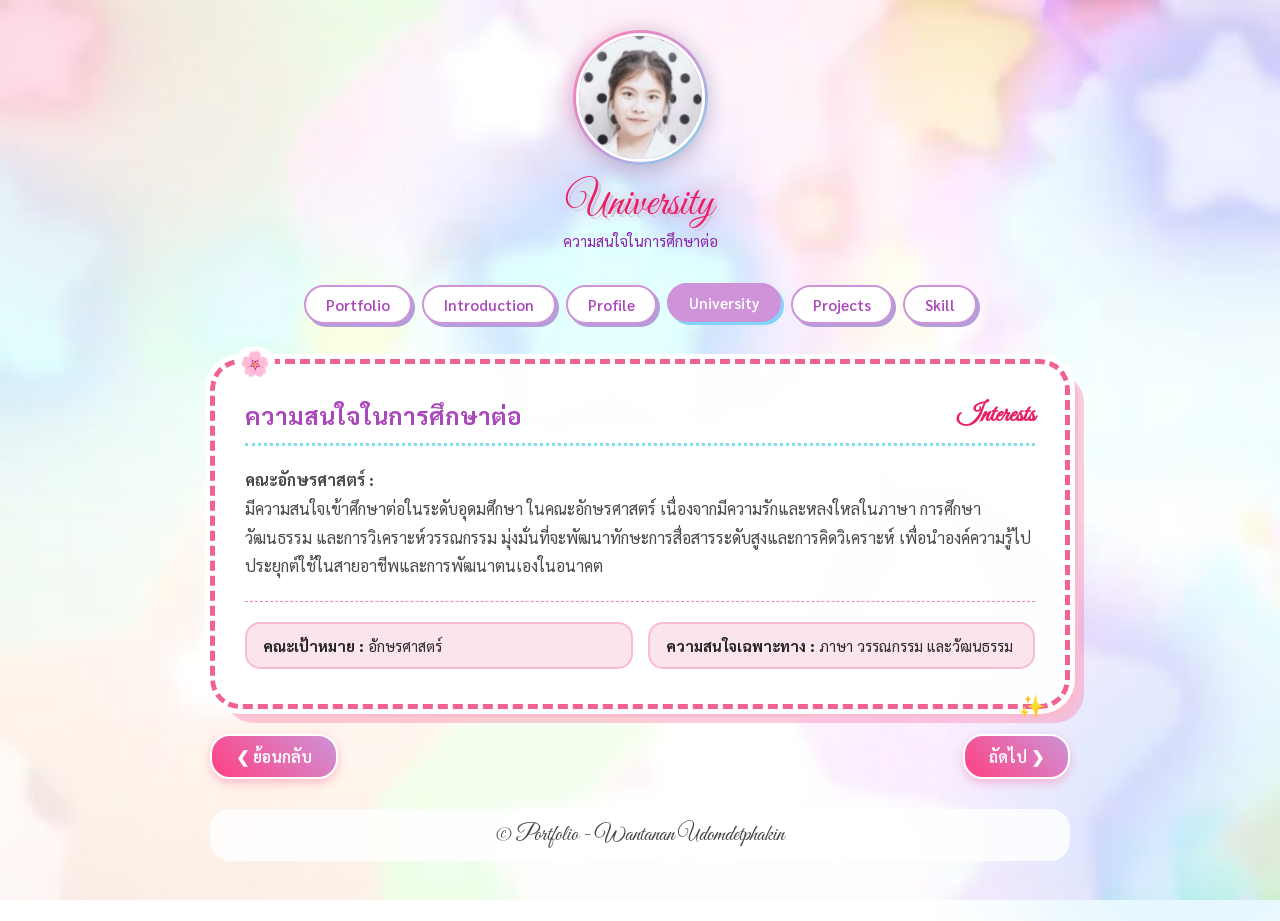
<file: university.html>
<!DOCTYPE html>
<html lang="th">
<head>
<meta charset="UTF-8">
<meta name="viewport" content="width=device-width, initial-scale=1.0">
<title>University - วรรธนันท์ อุดมเดชภาคินทร์</title>
<link rel="stylesheet" href="style.css">
</head>
<body>


<!-- ทรานซิชันเปลี่ยนหน้าแบบดอกไม้บาน -->
<div class="page-fade" id="pageFade">
    <span class="bloom-emoji" style="top:38%; left:30%;">🌸</span>
    <span class="bloom-emoji" style="top:55%; left:65%;">✨</span>
    <span class="bloom-emoji" style="top:30%; left:60%;">💫</span>
    <span class="bloom-emoji" style="top:65%; left:35%;">🌸</span>
</div>

<div class="container">

    <div class="header-wrapper reveal-item">
        <div class="profile-card">
            <img src="IMG_4109.png" alt="รูปโปรไฟล์">
        </div>
        <h1 class="main-title" style="font-size:44px;">University</h1>
        <div class="page-tagline">ความสนใจในการศึกษาต่อ</div>
    </div>

    <nav class="nav-tabs reveal-item">
        <a class="nav-btn" href="portfolio.html">Portfolio</a>
        <a class="nav-btn" href="introduction.html">Introduction</a>
        <a class="nav-btn" href="profile.html">Profile</a>
        <a class="nav-btn active" href="university.html">University</a>
        <a class="nav-btn" href="projects.html">Projects</a>
        <a class="nav-btn" href="skill.html">Skill</a>
    </nav>

    <div class="box reveal-item">
        <h2>ความสนใจในการศึกษาต่อ <span class="fancy-text">Interests</span></h2>
        <p>
            <b>คณะอักษรศาสตร์ :</b><br>
            มีความสนใจเข้าศึกษาต่อในระดับอุดมศึกษา ในคณะอักษรศาสตร์ เนื่องจากมีความรักและหลงใหลในภาษา
            การศึกษาวัฒนธรรม และการวิเคราะห์วรรณกรรม มุ่งมั่นที่จะพัฒนาทักษะการสื่อสารระดับสูงและการคิดวิเคราะห์
            เพื่อนำองค์ความรู้ไปประยุกต์ใช้ในสายอาชีพและการพัฒนาตนเองในอนาคต
        </p>
        <hr style="border: 0; border-top: 1px dashed #FF80AB; margin: 20px 0;">
        <div class="info-grid">
            <div class="info-item"><b>คณะเป้าหมาย :</b> อักษรศาสตร์</div>
            <div class="info-item"><b>ความสนใจเฉพาะทาง :</b> ภาษา วรรณกรรม และวัฒนธรรม</div>
        </div>
    </div>

    <div class="controls reveal-item">
        <a class="btn" href="profile.html">❮ ย้อนกลับ</a>
        <a class="btn" href="projects.html">ถัดไป ❯</a>
    </div>

    <div class="footer reveal-item">
        © Portfolio - Wantanan Udomdetphakin
    </div>

</div>



<script>
// ทรานซิชันดอกไม้บานก่อนเปลี่ยนหน้า แล้วค่อยพาไปหน้าใหม่
document.querySelectorAll('a[href$=".html"]').forEach(function (link) {
    link.addEventListener('click', function (e) {
        var href = this.getAttribute('href');
        if (!href || href.startsWith('http')) return;
        e.preventDefault();
        document.body.classList.add('page-leaving');
        setTimeout(function () { window.location.href = href; }, 800);
    });
});
</script>
</body>
</html>
</file>
<file: style.css>
/* ===================================================================
   style.css — สไตล์ที่ใช้ร่วมกันทุกหน้าของเว็บพอร์ตโฟลิโอ
   ธีมสี: ชมพู-ม่วง-ฟ้าพาสเทล (คงธีมเดิมจากไฟล์ต้นฉบับ)
   =================================================================== */

@import url('https://fonts.googleapis.com/css2?family=Sarabun:ital,wght@0,300;0,400;0,500;0,600;0,700;1,400&family=Great+Vibes&display=swap');

* {
    box-sizing: border-box;
}

html {
    scroll-behavior: smooth;
}

body {
    font-family: 'Sarabun', sans-serif;
    margin: 0;
    padding: 30px 15px 60px;
    background: url('IMG_4643.jpeg') center center / cover no-repeat fixed;
    color: #2b2b2b;
    min-height: 100vh;
    position: relative;
    overflow-x: hidden;
}

/* ลวดลายแสงละมุนจางๆ ซ้อนทับรูปพื้นหลัง */
body::before,
body::after {
    content: '';
    position: fixed;
    border-radius: 50%;
    filter: blur(60px);
    z-index: 0;
    pointer-events: none;
}

body::before {
    width: 420px;
    height: 420px;
    top: -120px;
    left: -100px;
    background: rgba(255, 209, 220, 0.35);
    animation: drift-one 22s ease-in-out infinite;
}

body::after {
    width: 380px;
    height: 380px;
    bottom: -100px;
    right: -100px;
    background: rgba(179, 229, 252, 0.35);
    animation: drift-two 26s ease-in-out infinite;
}

@keyframes drift-one {
    0%, 100% { transform: translate(0, 0) scale(1); }
    50% { transform: translate(60px, 40px) scale(1.15); }
}

@keyframes drift-two {
    0%, 100% { transform: translate(0, 0) scale(1); }
    50% { transform: translate(-50px, -30px) scale(1.15); }
}

.container {
    max-width: 860px;
    margin: auto;
    position: relative;
    z-index: 1;
}

/* ==================== ทรานซิชันเปลี่ยนหน้าแบบดอกไม้บาน ====================
   ใช้แทนม่าน สำหรับการเปลี่ยนหน้าทุกจุดยกเว้น index.html <-> portfolio.html
   ==================================================================== */
.page-fade {
    position: fixed;
    inset: 0;
    z-index: 9999;
    pointer-events: none;
    opacity: 0;
    background: radial-gradient(circle at 50% 50%, #ffffff 0%, #ffe0ec 45%, #d8c5fb 75%, #bfe9fb 100%);
    transition: opacity 0.8s ease;
}

body.page-leaving .page-fade {
    opacity: 1;
}

body.page-leaving .container {
    animation: zoomFadeOut 0.8s ease forwards;
}

@keyframes zoomFadeOut {
    to { opacity: 0; transform: scale(0.94); filter: blur(3px); }
}

.bloom-emoji {
    position: absolute;
    font-size: 26px;
    opacity: 0;
}

body.page-leaving .bloom-emoji {
    animation: bloomPop 0.8s ease forwards;
}

.page-fade .bloom-emoji:nth-child(1) { animation-delay: 0.05s; }
.page-fade .bloom-emoji:nth-child(2) { animation-delay: 0.2s; }
.page-fade .bloom-emoji:nth-child(3) { animation-delay: 0.12s; }
.page-fade .bloom-emoji:nth-child(4) { animation-delay: 0.27s; }

@keyframes bloomPop {
    0% { opacity: 0; transform: scale(0.4) rotate(0deg); }
    60% { opacity: 1; }
    100% { opacity: 0; transform: scale(1.3) rotate(25deg); }
}

@media (prefers-reduced-motion: reduce) {
    .page-fade { display: none; }
    .reveal-item { opacity: 1 !important; transform: none !important; animation: none !important; }
}

/* ==================== เนื้อหาหลัก: จังหวะปรากฏขึ้นเมื่อโหลดหน้า ====================
   (แบบธรรมดา เล่นทันที ไม่ต้องรอม่าน — ใช้ในหน้า introduction/profile/university/projects/skill)
   ==================================================================== */
.reveal-item {
    opacity: 0;
    animation: riseIn 0.7s cubic-bezier(0.22, 1, 0.36, 1) forwards;
}

.header-wrapper.reveal-item { animation-delay: 0.05s; }
.nav-tabs.reveal-item       { animation-delay: 0.15s; }
.box.reveal-item            { animation-delay: 0.28s; }
.box.reveal-item + .box.reveal-item { animation-delay: 0.38s; }
.controls.reveal-item       { animation-delay: 0.48s; }
.footer.reveal-item         { animation-delay: 0.58s; }

@keyframes riseIn {
    0% { opacity: 0; transform: translateY(26px) scale(0.97); }
    100% { opacity: 1; transform: translateY(0) scale(1); }
}

/* ---------- การ์ดทางแยกหน้ารวม (ใช้ใน portfolio.html) ---------- */
.hub-grid {
    display: grid;
    grid-template-columns: repeat(auto-fit, minmax(220px, 1fr));
    gap: 18px;
    margin-top: 10px;
}

.hub-card {
    background: #FCE4EC;
    border: 2px solid #F48FB1;
    border-radius: 20px;
    padding: 24px 18px;
    text-align: center;
    text-decoration: none;
    display: block;
    transition: all 0.25s ease;
}

.hub-card:hover {
    transform: translateY(-4px);
    border-color: #E91E63;
    box-shadow: 4px 6px 0px #F8BBD0;
}

.hub-card .hub-icon {
    font-size: 34px;
    margin-bottom: 10px;
}

.hub-card h3 {
    color: #AD1457;
    font-size: 18px;
    margin: 6px 0 8px;
}

.hub-card p {
    font-size: 14px;
    margin: 0;
    color: #4a4a4a;
}

/* ---------- ส่วนหัวโปรไฟล์ (ใช้ในหน้า Introduction เป็นหลัก) ---------- */
.header-wrapper {
    text-align: center;
    margin-bottom: 25px;
}

.profile-card {
    position: relative;
    width: 135px;
    height: 135px;
    margin: 0 auto 18px auto;
    border-radius: 50%;
    background: linear-gradient(135deg, #FF80AB, #CE93D8, #80DEEA);
    padding: 3px;
    box-shadow:
        0 10px 25px -5px rgba(233, 30, 99, 0.25),
        0 8px 16px -8px rgba(128, 222, 234, 0.3);
    transition: transform 0.4s cubic-bezier(0.34, 1.56, 0.64, 1), box-shadow 0.4s ease;
    cursor: pointer;
}

.profile-card::before {
    content: '';
    position: absolute;
    inset: -4px;
    border-radius: 50%;
    background: linear-gradient(135deg, #F48FB1, #80DEEA);
    z-index: -1;
    opacity: 0.4;
    filter: blur(8px);
    transition: opacity 0.4s ease, filter 0.4s ease;
}

.profile-card:hover {
    transform: translateY(-4px) scale(1.03);
    box-shadow:
        0 15px 30px -5px rgba(233, 30, 99, 0.35),
        0 10px 20px -5px rgba(128, 222, 234, 0.4);
}

.profile-card:hover::before {
    opacity: 0.8;
    filter: blur(12px);
}

.profile-card img {
    width: 100%;
    height: 100%;
    border-radius: 50%;
    object-fit: cover;
    display: block;
    border: 3px solid #ffffff;
    background-color: #ffffff;
}

.main-title {
    font-family: 'Great Vibes', cursive;
    font-size: 64px;
    margin: 0;
    color: #E91E63;
    font-weight: normal;
    line-height: 1;
    text-shadow: 3px 3px 0px #D1C4E9, 0 0 15px rgba(255, 64, 129, 0.4);
    animation: glow 2s ease-in-out infinite alternate;
}

@keyframes glow {
    from {
        text-shadow: 2px 2px 0px #D1C4E9, 0 0 10px rgba(255, 128, 171, 0.5);
    }
    to {
        text-shadow: 3px 3px 0px #D1C4E9, 0 0 20px rgba(255, 64, 129, 0.8), 0 0 30px #FF80AB;
    }
}

.sub-name {
    font-size: 20px;
    font-weight: 600;
    color: #4a4a4a;
    margin-top: 8px;
}

.page-tagline {
    font-size: 15px;
    color: #8E24AA;
    margin-top: 4px;
}

/* ---------- แถบเมนูนำทาง ---------- */
.nav-tabs {
    display: flex;
    justify-content: center;
    flex-wrap: wrap;
    gap: 10px;
    padding: 10px 5px;
    margin-bottom: 25px;
}

.nav-btn {
    background: #ffffff;
    color: #AB47BC;
    padding: 8px 20px;
    border-radius: 20px;
    font-size: 15px;
    font-weight: 600;
    font-family: 'Sarabun', sans-serif;
    text-decoration: none;
    border: 2px solid #CE93D8;
    box-shadow: 3px 3px 0px #B39DDB;
    white-space: nowrap;
    transition: all 0.2s ease;
    display: inline-block;
}

.nav-btn.active, .nav-btn:hover {
    background: #CE93D8;
    color: #ffffff;
    box-shadow: 3px 3px 0px #81D4FA;
    transform: translateY(-2px);
}

/* ---------- กล่องเนื้อหา ---------- */
.box {
    background: rgba(255, 255, 255, 0.95);
    padding: 35px 30px;
    border-radius: 30px;
    position: relative;
    border: 5px dashed #F06292;
    outline: 5px solid #ffffff;
    box-shadow: 8px 8px 0px #F8BBD0, 14px 14px 0px rgba(255, 128, 171, 0.4);
    min-height: 300px;
}

.box::before {
    content: '🌸';
    position: absolute;
    top: -18px;
    left: 20px;
    font-size: 24px;
    background: #FFF;
    padding: 0 5px;
    border-radius: 50%;
}

.box::after {
    content: '✨';
    position: absolute;
    bottom: -15px;
    right: 20px;
    font-size: 22px;
}

h2 {
    color: #AB47BC;
    font-size: 24px;
    font-weight: 700;
    border-bottom: 3px dotted #80DEEA;
    padding-bottom: 12px;
    margin-top: 0;
    margin-bottom: 20px;
    display: flex;
    align-items: center;
    gap: 8px;
}

.fancy-text {
    font-family: 'Great Vibes', cursive;
    font-size: 26px;
    color: #E91E63;
    margin-left: auto;
}

p, ul, li {
    font-size: 16px;
    color: #4a4a4a;
    line-height: 1.8;
}

.info-grid {
    display: grid;
    grid-template-columns: repeat(auto-fit, minmax(220px, 1fr));
    gap: 15px;
    margin-top: 15px;
}

.info-item {
    background: #FCE4EC;
    padding: 12px 16px;
    border-radius: 15px;
    border: 2px solid #F8BBD0;
    font-size: 15px;
}

.info-item b {
    color: #222;
}

.edu-lines {
    margin-top: 15px;
}

.edu-line {
    background: #FCE4EC;
    padding: 18px 20px;
    border-radius: 16px;
    border: 2px solid #F48FB1;
    margin-bottom: 15px;
}

.edu-line:last-child {
    margin-bottom: 0;
}

.edu-line b {
    color: #0277BD;
    font-size: 16px;
}

.exchange-title {
    font-size: 16px;
    color: #AD1457;
    background: #FCE4EC;
    border: 2px dashed #F48FB1;
    border-radius: 16px;
    padding: 15px;
    margin: 10px 0 20px 0;
    text-align: center;
    line-height: 1.6;
}

.cert-box {
    width: 100%;
    aspect-ratio: 16 / 9;
    background: #FCE4EC;
    border: 3px solid #F06292;
    border-radius: 20px;
    display: flex;
    align-items: center;
    justify-content: center;
    color: #AD1457;
    font-size: 16px;
    text-align: center;
    margin-bottom: 20px;
    overflow: hidden;
}

.cert-box img {
    width: 100%;
    height: 100%;
    object-fit: contain;
}

.photo-grid {
    display: grid;
    grid-template-columns: repeat(auto-fit, minmax(130px, 1fr));
    gap: 12px;
}

.photo-box {
    aspect-ratio: 1 / 1;
    background: #FCE4EC;
    border: 2px solid #F48FB1;
    border-radius: 14px;
    display: flex;
    align-items: center;
    justify-content: center;
    color: #AD1457;
    font-size: 14px;
    text-align: center;
    overflow: hidden;
}

.photo-box img {
    width: 100%;
    height: 100%;
    object-fit: cover;
}

/* ---------- การ์ดทักษะ (หน้า Skills) ---------- */
.skill-grid {
    display: grid;
    grid-template-columns: repeat(auto-fit, minmax(240px, 1fr));
    gap: 20px;
    margin-top: 10px;
}

.skill-card {
    background: #FCE4EC;
    border: 2px solid #F48FB1;
    border-radius: 18px;
    padding: 18px;
    text-align: center;
}

.skill-card .skill-icon {
    font-size: 32px;
    margin-bottom: 8px;
}

.skill-card h3 {
    color: #AD1457;
    font-size: 17px;
    margin: 6px 0 8px;
}

.skill-card p {
    font-size: 14px;
    margin: 0;
}

/* ---------- ปุ่มควบคุมล่าง / footer ---------- */
.controls {
    display: flex;
    justify-content: space-between;
    margin-top: 25px;
}

.btn {
    background: linear-gradient(45deg, #FF4081, #CE93D8);
    color: #ffffff;
    padding: 10px 24px;
    text-decoration: none;
    border-radius: 20px;
    font-size: 16px;
    font-weight: 600;
    box-shadow: 0 4px 10px rgba(255, 64, 129, 0.3);
    transition: all 0.3s ease;
    border: 2px solid #ffffff;
    display: inline-block;
}

.btn:hover {
    background: linear-gradient(45deg, #AB47BC, #FF80AB);
    transform: scale(1.05);
}

.footer {
    text-align: center;
    font-size: 22px;
    color: #424242;
    margin-top: 30px;
    background: rgba(255, 255, 255, 0.8);
    padding: 12px;
    border-radius: 20px;
    backdrop-filter: blur(5px);
    font-family: 'Great Vibes', cursive;
}

/* ---------- หน้า Introduction ---------- */
.hero {
    text-align: center;
    padding: 20px 10px 10px;
}

.hero .greeting {
    font-family: 'Great Vibes', cursive;
    font-size: 40px;
    color: #E91E63;
    margin: 10px 0 0;
}

.hero .role {
    font-size: 17px;
    color: #4a4a4a;
    margin-top: 6px;
}

.hero .chip-row {
    display: flex;
    justify-content: center;
    gap: 10px;
    flex-wrap: wrap;
    margin: 18px 0;
}

.chip {
    background: #E1F5FE;
    border: 2px solid #81D4FA;
    border-radius: 20px;
    padding: 6px 16px;
    font-size: 14px;
    color: #0277BD;
    font-weight: 600;
}

.hero .goal {
    margin-top: 10px;
    font-size: 16px;
}

@media (max-width: 480px) {
    .main-title { font-size: 48px; }
    .box { padding: 25px 18px; }
}
</file>
